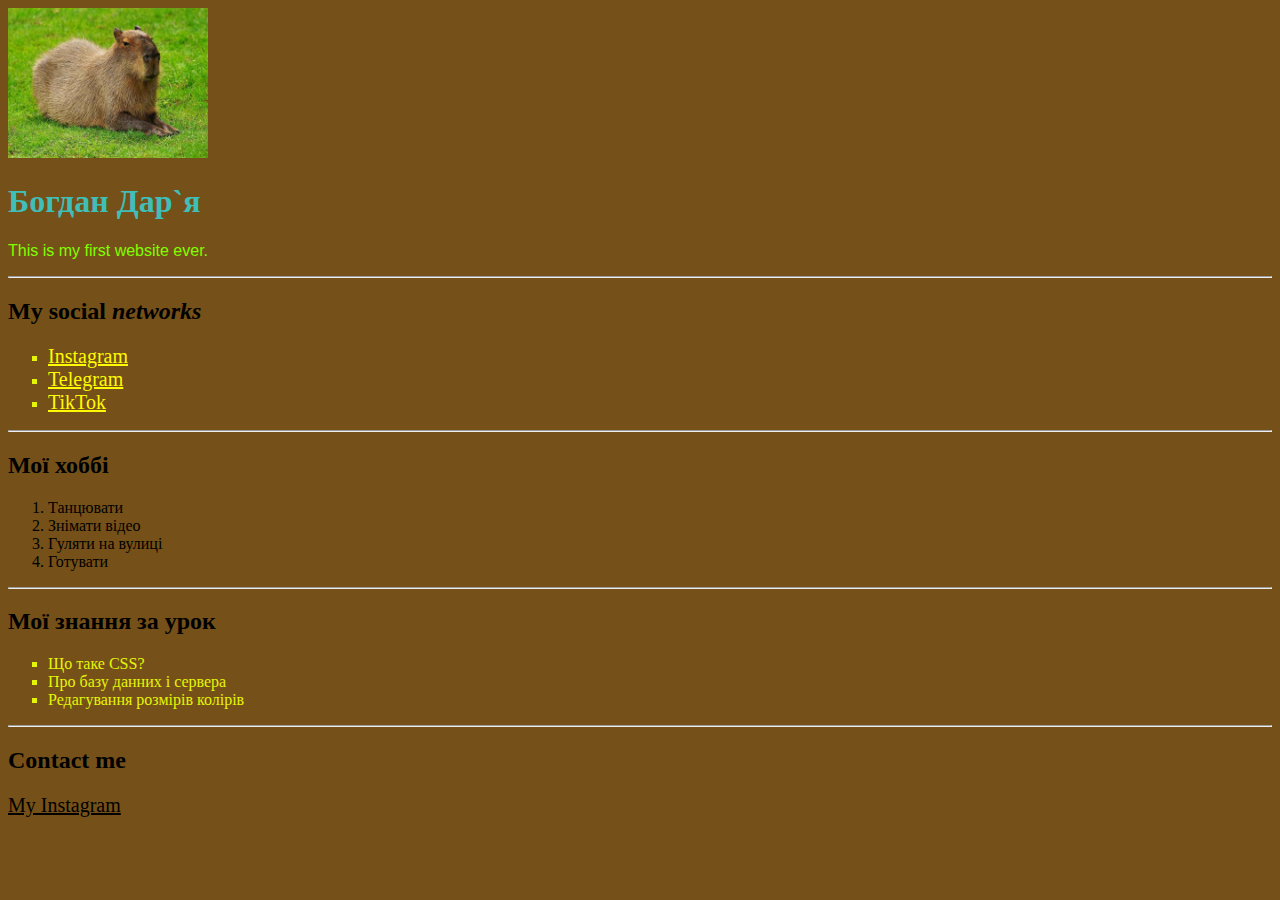
<file: Урок 1/index.html>
<!DOCTYPE html>
<html lang="en">
<head>
    <meta charset="UTF-8">
    <meta http-equiv="X-UA-Compatible" content="IE=edge">
    <meta name="viewport" content="width=device-width, initial-scale=1.0">
    <link rel="stylesheet" href="/Урок 1/style.css">
    <title>Lesson 1. Intro</title>
    
</head>
<body>
 <img src="/Урок 1/vodosvinka-ili-kapibara.jpg" alt="">
 <h1>Богдан Дар`я</h1>
 <p>This is my first website ever.</p>
 <hr>
 <h2>
    <strong>My social</strong> <em> networks</em> 
    </h2>
 <ul>
    <li><a href="https://www.instagram.com/">Instagram</a></li>
    <li><a href="#">Telegram</a></li>
    <li><a href="#">TikTok</a></li>
</ul>
 <hr>
 <h2>Мої хоббі</h2>
<ol>
    <li>Танцювати</li>
    <li>Знімати відео</li>
    <li>Гуляти на вулиці</li>
    <li>Готувати</li>
</ol>
<hr>
<h2>Мої знання за урок</h2>
<ul>
    <li>Що таке CSS?</li>
    <li>Про базу данних і сервера</li>
    <li>Редагування розмірів колірів </li>
</ul>
<hr>
<h2>Contact me</h2>
<a href="#">My Instagram</a>
</body>
</html>
</file>
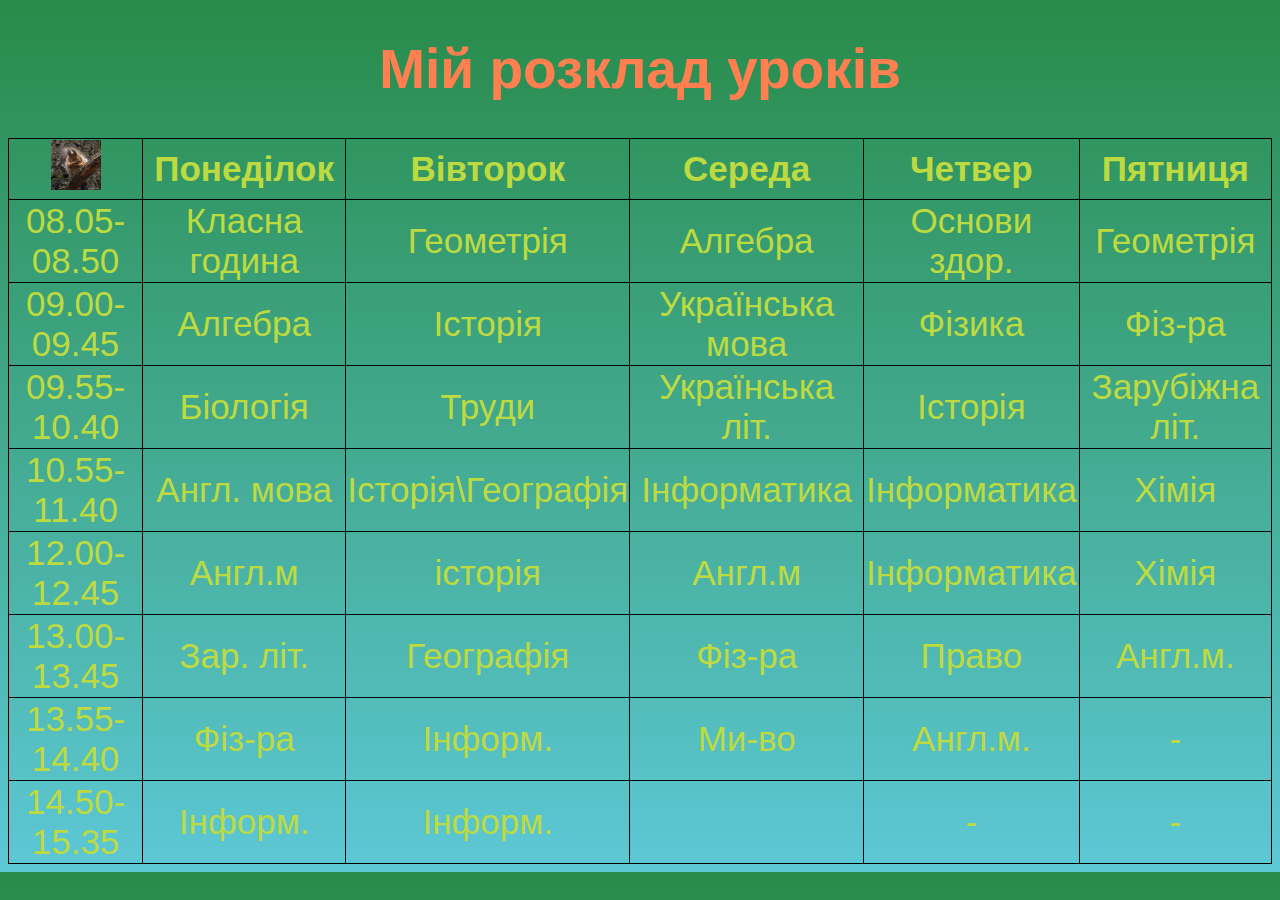
<file: Урок 3/index.html>
<!DOCTYPE html>
<html lang="en">
<head>
    <meta charset="UTF-8">
    <meta http-equiv="X-UA-Compatible" content="IE=edge">
    <meta name="viewport" content="width=device-width, initial-scale=1.0">
    <link rel="stylesheet" href="/Урок 3/style.css">
    <title>Document</title>
</head>
<body>
<h1>Мій розклад уроків</h1>
<table>
<tr>
    <th><img src="/Урок 3/1495798.jpg" alt=""></th>
    <th>Понеділок</th>
    <th>Вівторок</th>
    <th>Середа</th>
    <th>Четвер</th>
    <th>Пятниця</th>
</tr>
<tr>
    <td>08.05-08.50</td>
    <td>Класна година</td>
    <td>Геометрія</td>
    <td>Алгебра</td>
    <td>Основи здор.</td>
    <td>Геометрія</td>
</tr>
<tr>
    <td>09.00-09.45 </td>
    <td>Алгебра</td>
    <td>Історія</td>
    <td>Українська мова</td>
    <td>Фізика</td>
    <td>Фіз-ра</td>
</tr>
<tr>
    <td>09.55-10.40 </td>
    <td>Біологія</td>
    <td>Труди</td>
    <td>Українська літ.</td>
    <td>Історія</td>
    <td>Зарубіжна літ.</td>
</tr>
<tr>
    <td>10.55-11.40 </td>
    <td>Англ. мова</td>
    <td>Історія\Географія</td>
    <td>Інформатика</td>
    <td>Інформатика</td>
    <td>Хімія</td>
</tr>
<tr>
    <td> 12.00-12.45</td>
    <td>Англ.м</td>
    <td>історія</td>
    <td>Англ.м</td>
    <td>Інформатика</td>
    <td>Хімія</td>
</tr>
<tr>
    <td> 13.00-13.45</td>
    <td>Зар. літ.</td>
    <td>Географія</td>
    <td>Фіз-ра</td>
    <td>Право</td>
    <td>Англ.м.</td>
    
</tr>
<tr>
    <td>13.55-14.40</td>
    <td>Фіз-ра</td>
    <td>Інформ.</td>
    <td>Ми-во</td>
    <td>Англ.м.</td>
    <td>-</td>
    
</tr>
<tr>
    <td>14.50-15.35</td>
    <td>Інформ.</td>
    <td>Інформ.</td>
    <td></td>
    <td>-</td>
    <td>-</td>
    
</tr>
</table>
</body>
</html>
</file>
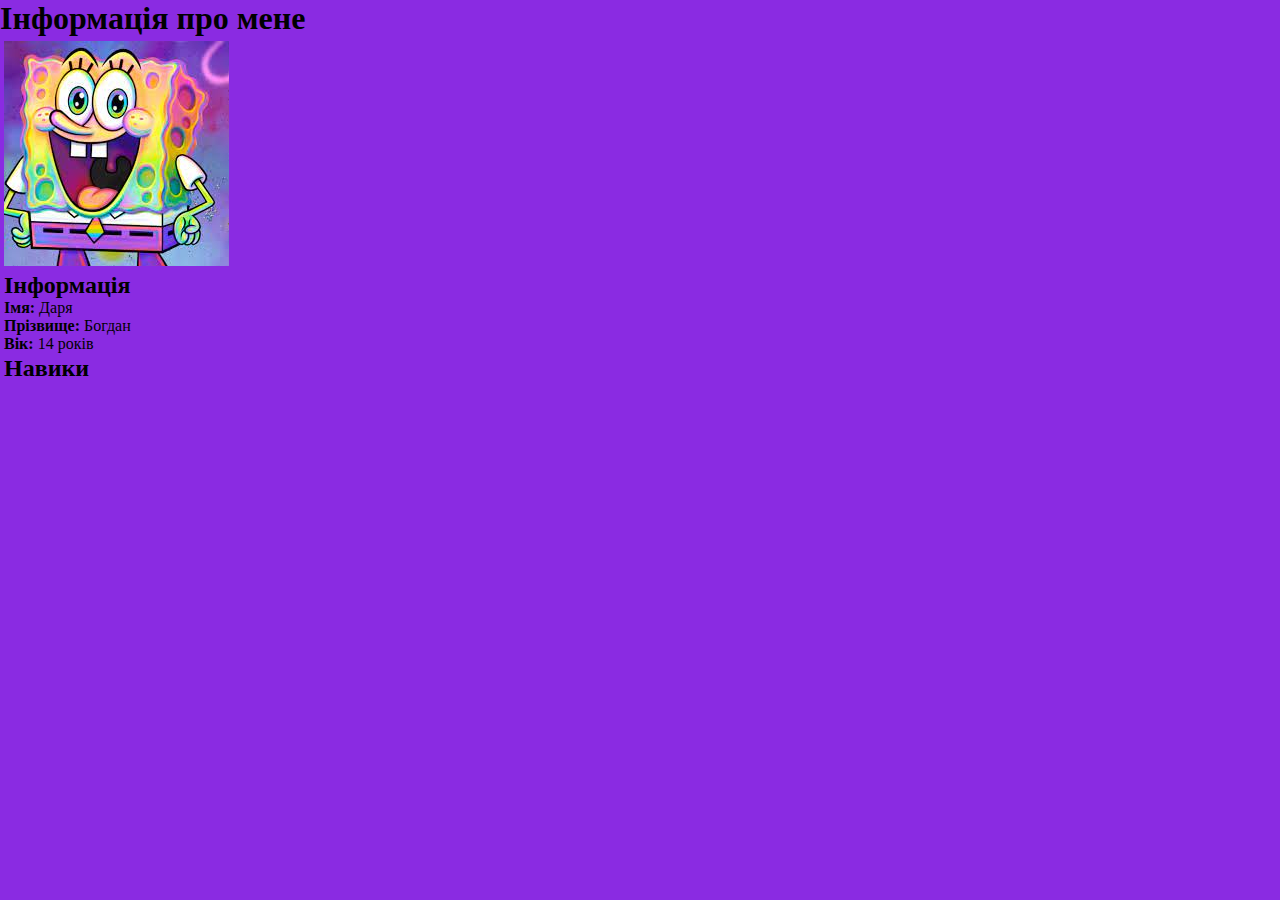
<file: Урок 4/index.html>
<!DOCTYPE html>
<html lang="en">
<head>
    <meta charset="UTF-8">
    <meta http-equiv="X-UA-Compatible" content="IE=edge">
    <meta name="viewport" content="width=device-width, initial-scale=1.0">
    <link rel="stylesheet" href="/Урок 4/style.css">
    <title>Document</title>
</head>
<body>
    <h1><span>Інформація</span> про мене</h1>
<table class="maig"> 
    <tr>
        <td class="left">
            <table>
                <tr>
                    <td class="img"> <img src="/Урок 4/Без названия.jpg" alt="">
            </tr>
            <tr>
                <td> <h2>Інформація</h2>
                    <ul>
                        <li> <strong>Імя:</strong> Даря</li>
                        <li><strong>Прізвище:</strong> Богдан</li>
                        <li><strong>Вік:</strong> 14 років</li>
                    </ul>
                </td>
            </tr>
            <tr>
                <td> <h2>Навики</h2>
                    <ul>
                        <li><strong></strong></li>
                        <li></li>
                        <li></li>
                    </ul>
                </td>
            </tr>
            </table>

        </td>
    </tr>
</table>
    
</body>
</html>
</file>
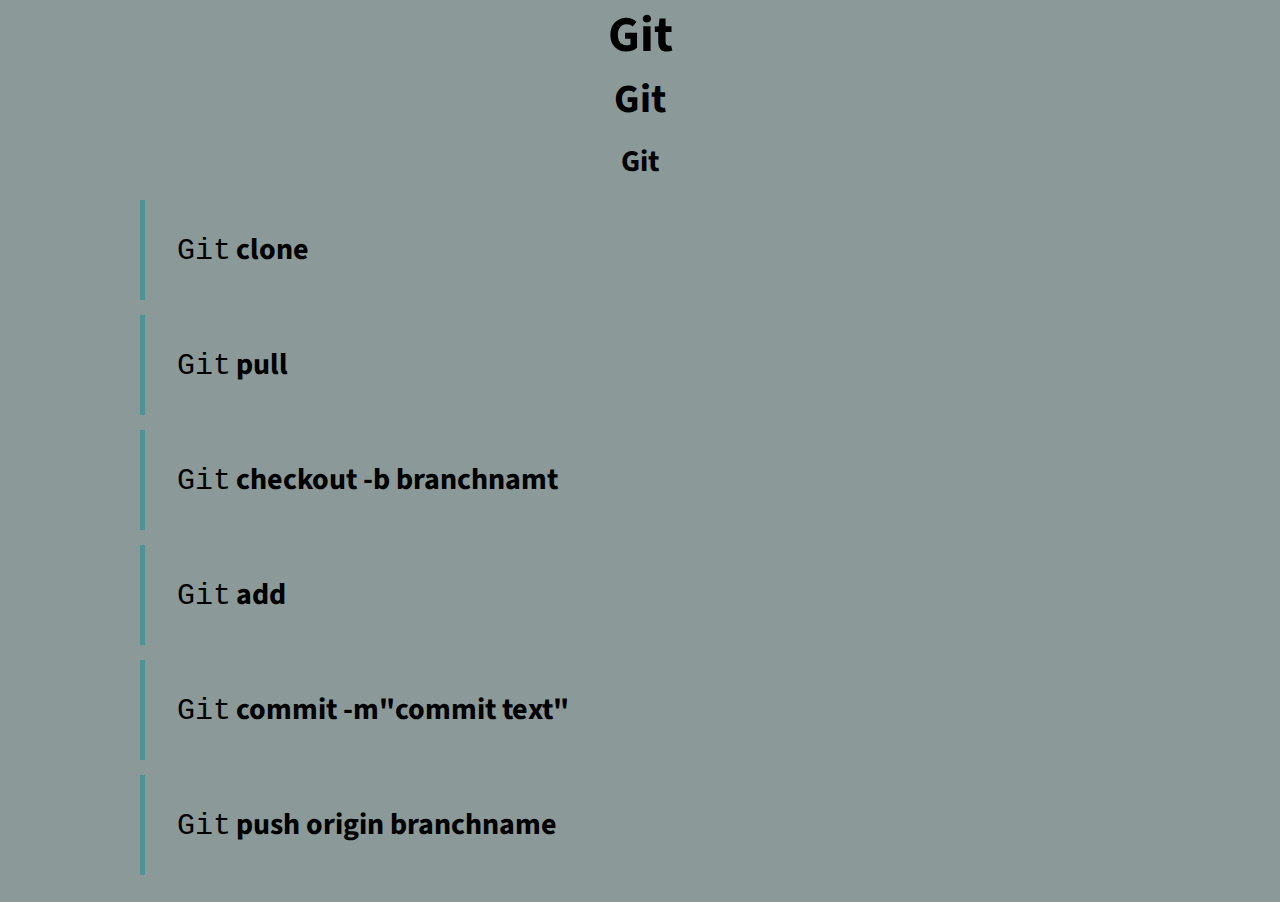
<file: Урок 5/index.html>
<!DOCTYPE html>
<html lang="en">
<head>
    <meta charset="UTF-8">
    <meta http-equiv="X-UA-Compatible" content="IE=edge">
    <meta name="viewport" content="width=device-width, initial-scale=1.0">
    <link rel="stylesheet" href="/Урок 5/style.css">
    <link rel="preconnect" href="https://fonts.googleapis.com">
<link rel="preconnect" href="https://fonts.gstatic.com" crossorigin>
<link href="https://fonts.googleapis.com/css2?family=Source+Sans+Pro:wght@300&display=swap" rel="stylesheet">
    <title>Document</title>
</head>
<body>
    <h1>Git</h1>
    <h2>Git</h2>
    <table>
        <tr>
            <th>
                Git
            </th>
        </tr>
        <tr>
            <td>
                <p><code>Git</code><strong>clone</strong></p>
                <p><code>Git</code><strong>pull</strong></p>
                <p><code>Git</code><strong>checkout -b branchnamt</strong></p>
                <p><code>Git</code><strong>add</strong></p>
                <p><code>Git</code><strong>commit -m"commit text"</strong></p>
                <p><code>Git</code><strong>push origin branchname</strong></p>
            </td>
        </tr>
    </table>
</body>
</html>
</file>
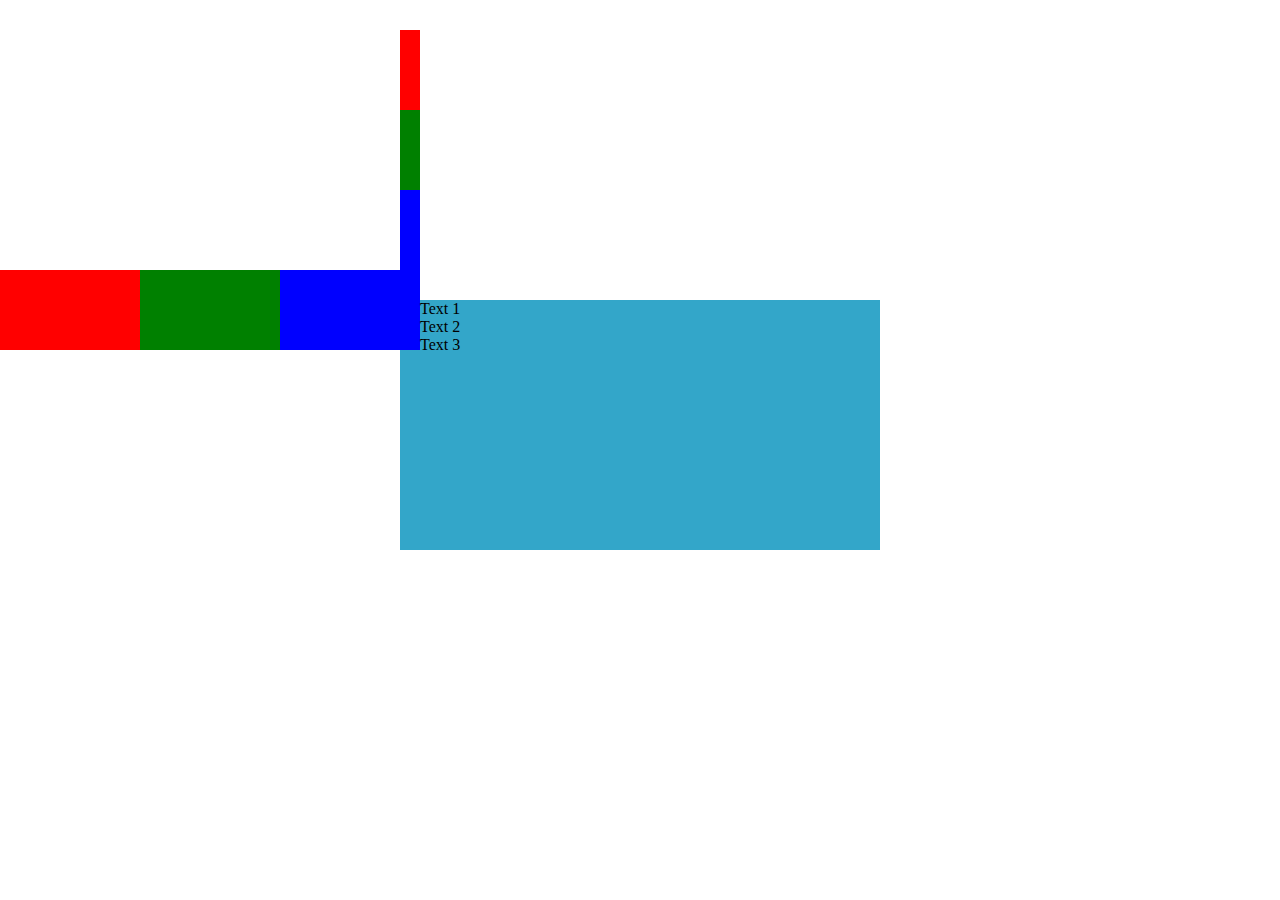
<file: Урок 6/index.html>
<!DOCTYPE html>
<html lang="en">
<head>
    <meta charset="UTF-8">
    <meta http-equiv="X-UA-Compatible" content="IE=edge">
    <meta name="viewport" content="width=device-width, initial-scale=1.0">
    <link rel="stylesheet" href="/Урок 6/style.css">
    <title>Document</title>
</head>
<body>
    <div class="header">
        <div class="header-block-top"></div>
        <div class="header-block-middle"></div>
        <div class="header-block-bottom"></div>
    </div>
    <div class="main">
            <div class="main-block-top"> 
                <div class="main-block-top-red"></div>
                <div class="main-block-middle-green"></div>
                <div class="main-block-bottom-blue"></div>
            </div>
        <div class="main-block-middle"></div>
        <div class="main-block-bottom"></div>
            <div class="main-block-bottom-gray"></div>
            <div class="main-block-bottom-black"></div>
    </div>
    <div class="fotter">
        <div class="fotter-bottom-red">
            <p>Text 1</p>
        </div>
        <div class="fotter-bottom-green">
            <p>Text 2</p>
        </div>
        <div class="fotter-bottom-blue">
            <p>Text 3</p>
        </div>
    </div>

</body>
</html>
</file>
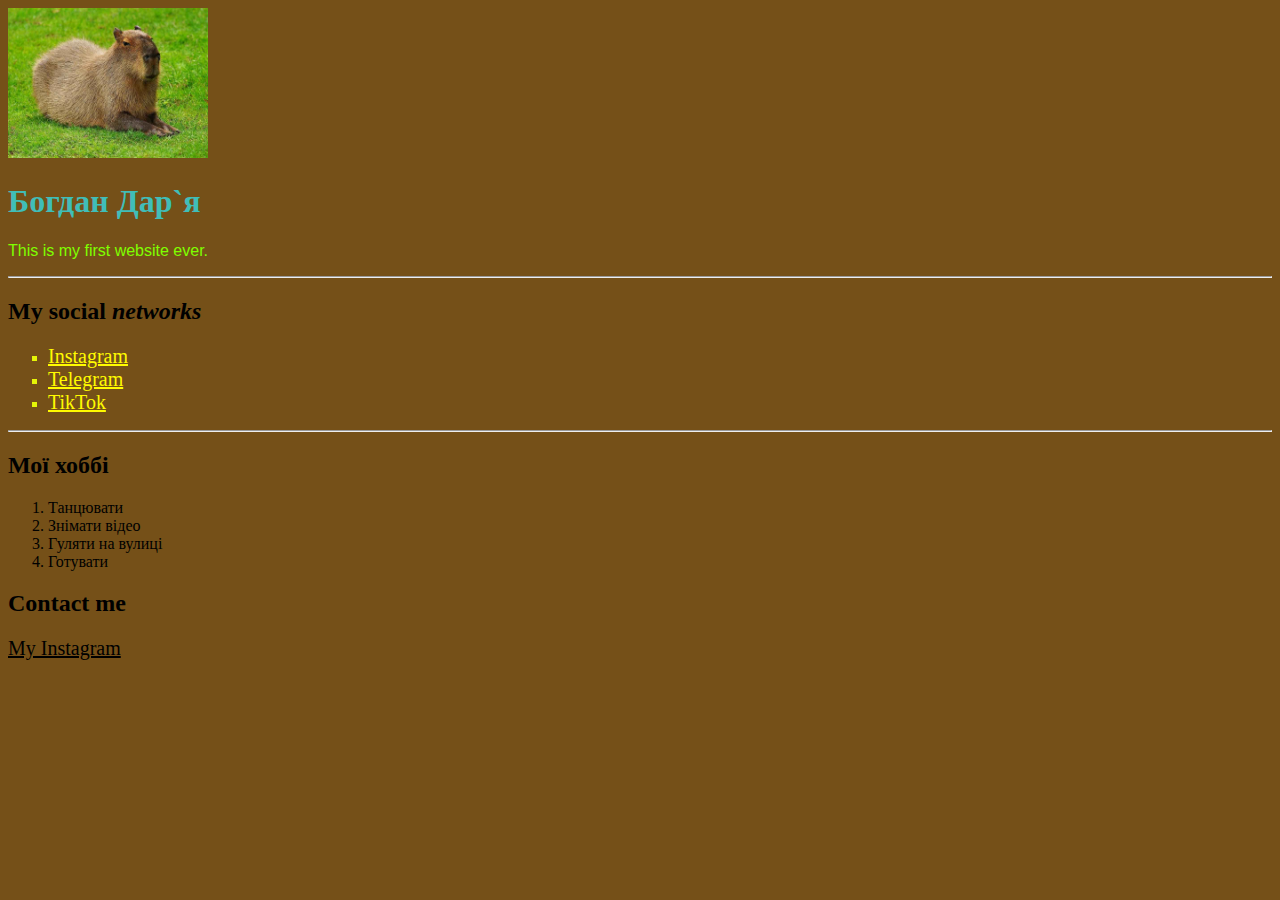
<file: Новая папка (3)/Новая папка/index.html>
<!DOCTYPE html>
<html lang="en">
<head>
    <meta charset="UTF-8">
    <meta http-equiv="X-UA-Compatible" content="IE=edge">
    <meta name="viewport" content="width=device-width, initial-scale=1.0">
    <link rel="stylesheet" href="/Урок 1/style.css">
    <title>Lesson 1. Intro</title>
    
</head>
<body>
 <img src="/Урок 1/vodosvinka-ili-kapibara.jpg" alt="">
 <h1>Богдан Дар`я</h1>
 <p>This is my first website ever.</p>
 <hr>
 <h2>
    <strong>My social</strong> <em> networks</em> 
    </h2>
 <ul>
    <li><a href="https://www.instagram.com/">Instagram</a></li>
    <li><a href="#">Telegram</a></li>
    <li><a href="#">TikTok</a></li>
</ul>
 <hr>
 <h2>Мої хоббі</h2>
<ol>
    <li>Танцювати</li>
    <li>Знімати відео</li>
    <li>Гуляти на вулиці</li>
    <li>Готувати</li>
</ol>
<h2>Contact me</h2>
<a href="#">My Instagram</a>
</body>
</html>
</file>
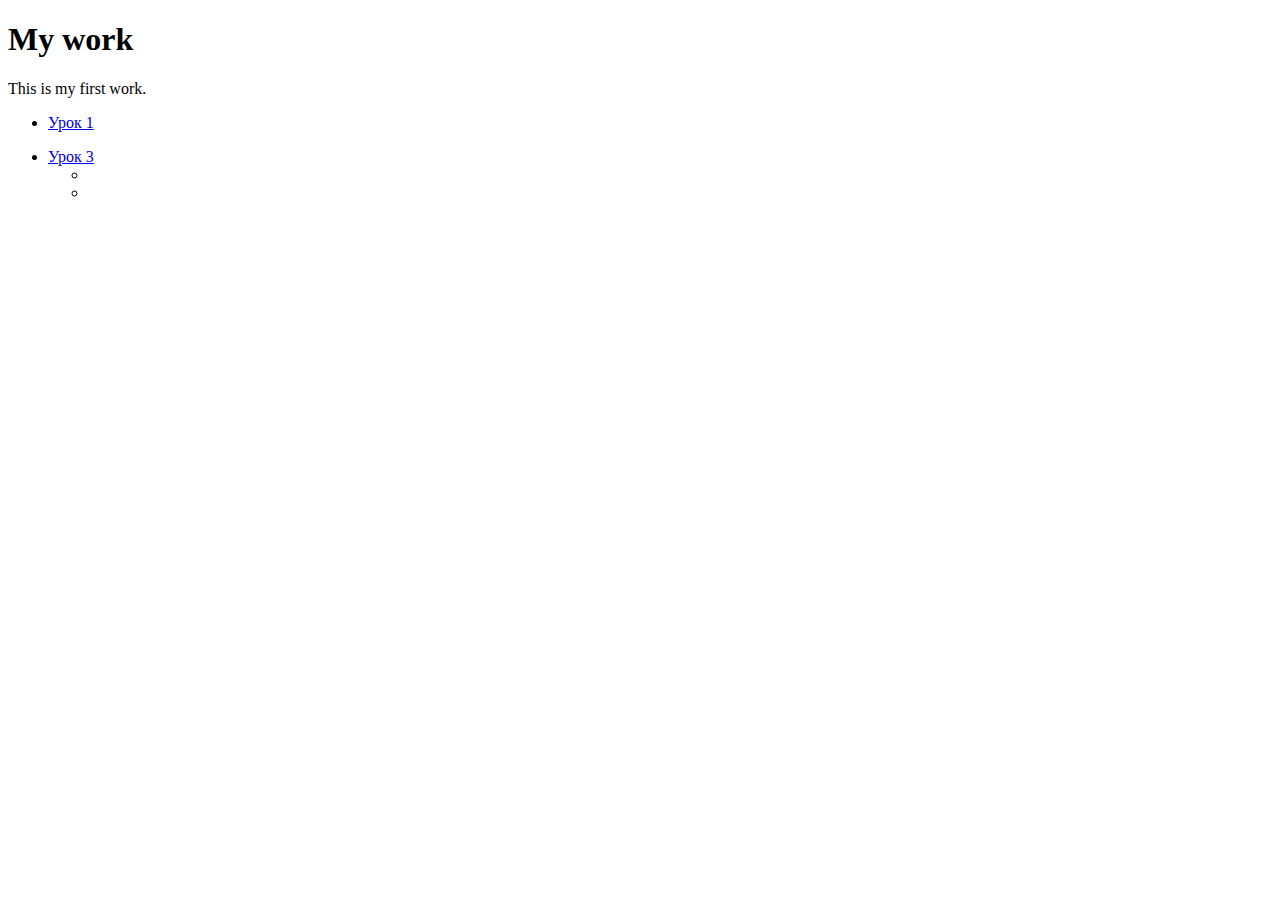
<file: work.html>
<!DOCTYPE html>
<html lang="en">
<head>
    <meta charset="UTF-8">
    <meta http-equiv="X-UA-Compatible" content="IE=edge">
    <meta name="viewport" content="width=device-width, initial-scale=1.0">
    <title>Document</title>
</head>
<body>
    <h1>My work</h1>
    <p>This is my first work.</p>
    <ul><li><a href="/Урок 1/">Урок 1</a></li></ul>
    <ul><li><a href="/Урок 3/">Урок 3</a></li> 
    <ul><li><a href="/Урок 4/"></a></li></ul>
    <ul><li><a href="/Урок 5/"></a></li></ul>
</body>
</html>
</file>
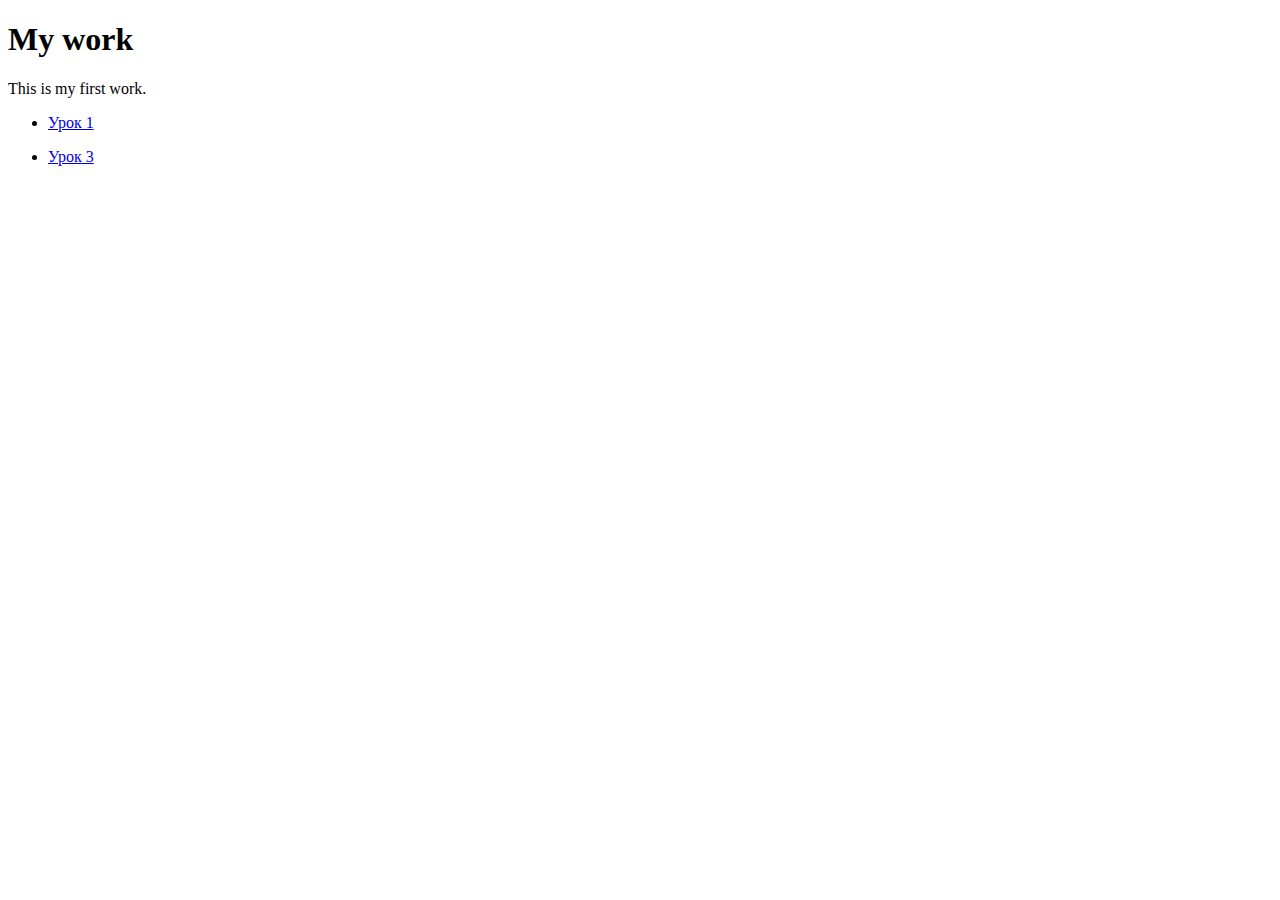
<file: Новая папка (3)/work.html>
<!DOCTYPE html>
<html lang="en">
<head>
    <meta charset="UTF-8">
    <meta http-equiv="X-UA-Compatible" content="IE=edge">
    <meta name="viewport" content="width=device-width, initial-scale=1.0">
    <title>Document</title>
</head>
<body>
    <h1>My work</h1>
    <p>This is my first work.</p>
    <ul><li><a href="/Урок 1/">Урок 1</a></li></ul>
    <ul><li><a href="/Урок 3/">Урок 3</a></li> 
</body>
</html>
</file>
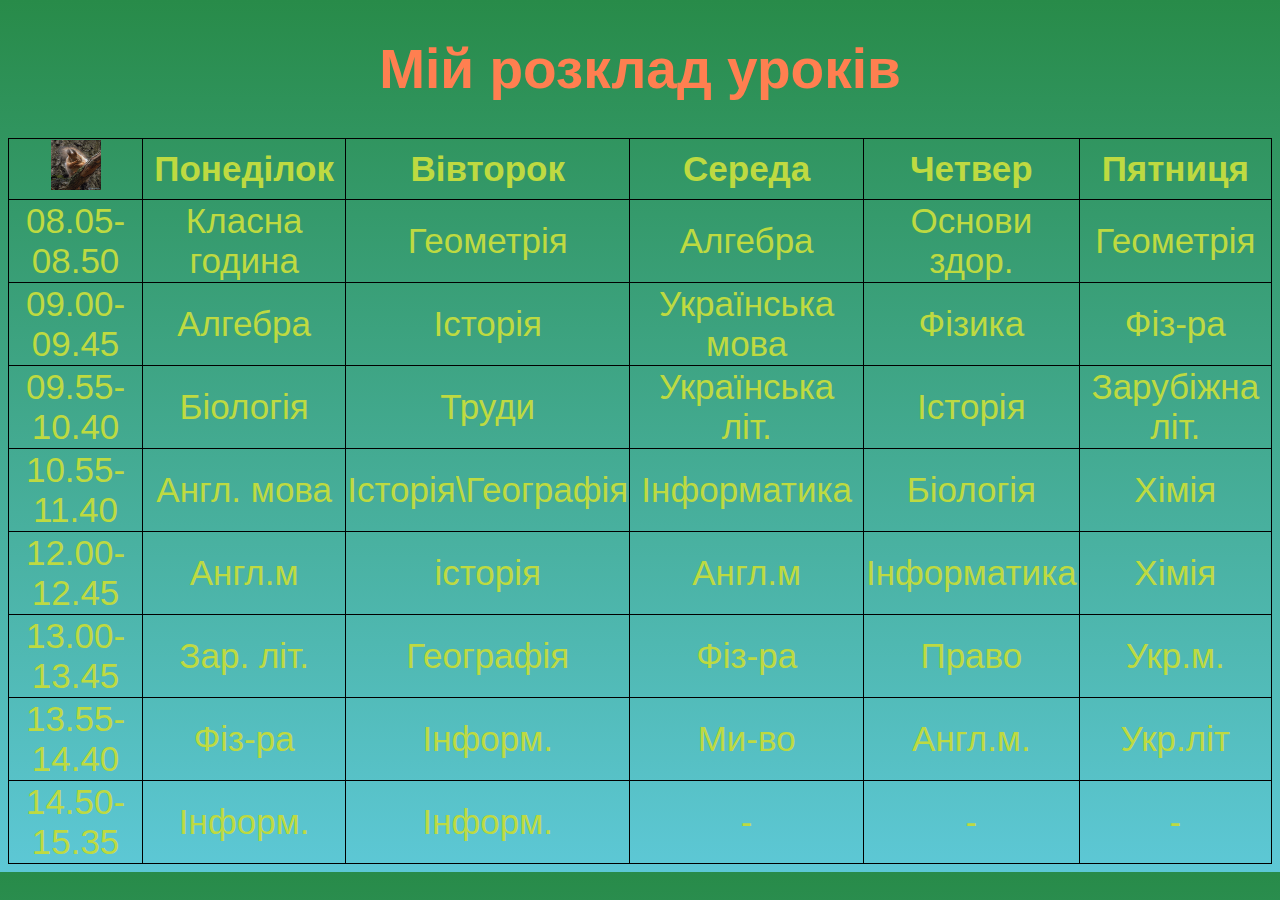
<file: Новая папка (3)/Урок 3/index (2).html>
<!DOCTYPE html>
<html lang="en">
<head>
    <meta charset="UTF-8">
    <meta http-equiv="X-UA-Compatible" content="IE=edge">
    <meta name="viewport" content="width=device-width, initial-scale=1.0">
    <link rel="stylesheet" href="/Урок 3/style.css">
    <title>Document</title>
</head>
<body>
<h1>Мій розклад уроків</h1>
<table>
<tr>
    <th><img src="/Урок 3/1495798.jpg" alt=""></th>
    <th>Понеділок</th>
    <th>Вівторок</th>
    <th>Середа</th>
    <th>Четвер</th>
    <th>Пятниця</th>
</tr>
<tr>
    <td>08.05-08.50</td>
    <td>Класна година</td>
    <td>Геометрія</td>
    <td>Алгебра</td>
    <td>Основи здор.</td>
    <td>Геометрія</td>
</tr>
<tr>
    <td>09.00-09.45 </td>
    <td>Алгебра</td>
    <td>Історія</td>
    <td>Українська мова</td>
    <td>Фізика</td>
    <td>Фіз-ра</td>
</tr>
<tr>
    <td>09.55-10.40 </td>
    <td>Біологія</td>
    <td>Труди</td>
    <td>Українська літ.</td>
    <td>Історія</td>
    <td>Зарубіжна літ.</td>
</tr>
<tr>
    <td>10.55-11.40 </td>
    <td>Англ. мова</td>
    <td>Історія\Географія</td>
    <td>Інформатика</td>
    <td>Біологія</td>
    <td>Хімія</td>
</tr>
<tr>
    <td> 12.00-12.45</td>
    <td>Англ.м</td>
    <td>історія</td>
    <td>Англ.м</td>
    <td>Інформатика</td>
    <td>Хімія</td>
</tr>
<tr>
    <td> 13.00-13.45</td>
    <td>Зар. літ.</td>
    <td>Географія</td>
    <td>Фіз-ра</td>
    <td>Право</td>
    <td>Укр.м.</td>
    
</tr>
<tr>
    <td>13.55-14.40</td>
    <td>Фіз-ра</td>
    <td>Інформ.</td>
    <td>Ми-во</td>
    <td>Англ.м.</td>
    <td>Укр.літ</td>
    
</tr>
<tr>
    <td>14.50-15.35</td>
    <td>Інформ.</td>
    <td>Інформ.</td>
    <td>-</td>
    <td>-</td>
    <td>-</td>
    
</tr>
</table>
</body>
</html>
</file>
<file: Урок 1/style.css>
body{
    background-color: rgb(117, 80, 24);
}
img{
    width: 200px;
    height: 150px;
    background-color: chocolate;
}
h1{
    color: rgb(64, 190, 184);
}
p{
    font-size: 30;
    font-family: Verdana, Geneva, Tahoma, sans-serif;
    color: chartreuse;
}
ul li{
color: rgb(229, 245, 7);
}
ul li a{
    color: rgb(255, 251, 0);
}
ul{
    list-style-type: square;
}
a{
    color: rgb(0, 0, 0);
    font-size: 20px;
}
</file>
<file: Урок 3/style.css>
body{
    background: linear-gradient(to top, rgb(93, 200, 214),rgb(40, 139, 73));
}
img{
    width: 50px;
    height: 50px;
}
table{
    width: 100%;
    height: 80vh;
    border-collapse: collapse;
    text-align: center;
}
th, td{
    font-family: 'Source Sans Pro', sans-serif;
    border: 1px solid black;
    color: rgb(190, 218, 65);
    font-size: 35px;
}
h1{
   font-family: 'Source Sans Pro', sans-serif;
   font-size: 55px;
   color: coral;
   text-align: center;
}
</file>
<file: Урок 4/style.css>
*{
    padding: 0;
    margin: 0;
    box-sizing:border-box;
}
body{
     background-color: blueviolet;
     font-size: 18 px;
}
</file>
<file: Урок 5/style.css>
*{
    padding: 0;
    margin: 0;
    box-sizing: border-box;
}
body{
    background-color: rgb(139, 153, 153);
    font-family: 'Source Sans Pro', sans-serif;
}
h1{
    font-family: 'Source Sans Pro', sans-serif;
    font-size: 50px;
    text-align: center;
}
h2{
    font-size: 40px;
    text-align: center;
}
table{
    width: 1000px;
    margin: 10px auto;
    font-size: 30px;

}
p{
    width: 1000px;
    height: 100px;
    padding: 0 32px;
    margin: 15px 0;
    border-left: 5px solid rgb(80, 147, 150);
    font-size: 27 px;
    line-height: 100px;
    vertical-align: middle;

}
p:hover{
    border-left: 5px solid rgb(89, 82, 156);
}
strong{
    padding: 0 5px;

}
</file>
<file: Урок 6/style.css>
*{
    padding: 0;
    margin: 0;
    box-sizing: border-box;
}
.header, main{
    width: 420px;
    padding: 30px 0 0 400px;
}
.fotter{
    width: 480px;
    height: 250px;
    margin: 30px 0 0 400px;
    background-color: rgb(51, 166, 201);
}
.header-block-top{
    width: 100%;
    height: 80px;
    background-color: red;
}
.header-block-middle{
    width: 100%;
    height: 80px;
    background-color:green;
}
.header-block-bottom{
    width: 100%;
    height: 80px;
    background-color: blue;
}
.main-block-top-red{
    width: 140px;
    height: 80px;
    background-color: red;
    float: left;
}
.main-block-middle-green{
    width: 140px;
    height: 80px;
    background-color:green;
    float: left;
}
.main-block-bottom-blue{
    width: 140px;
    height: 80px;
    background-color: blue;
    float: left;
}
.main-block-top-middle{
    width: 100%;
    height: 80px;
    background-color: yellow;
    float: left;
}
.main-block-top-grey{
    width: 210px;
    height: 80px;
    background-color: gray;
    float: left;
}
.main-block-top-black{
    width: 210px;
    height: 80px;
    background-color: black;
    float: left;
}
.fotter-block-red{
    width: 100px;
    height: 100px;
    background-color: red;
    float: left;
    margin: 20px;
    padding: 20px;
}
.fotter-block-green{
    width: 100px;
    height: 100px;
    background-color: green;
    float: left;
    margin: 20px;
    padding: 20px;
}
.fotter-block-blue{
    width: 100px;
    height: 100px;
    background-color: blue;
    float: left;
    margin: 20px;
    padding: 20px;
}
</file>
